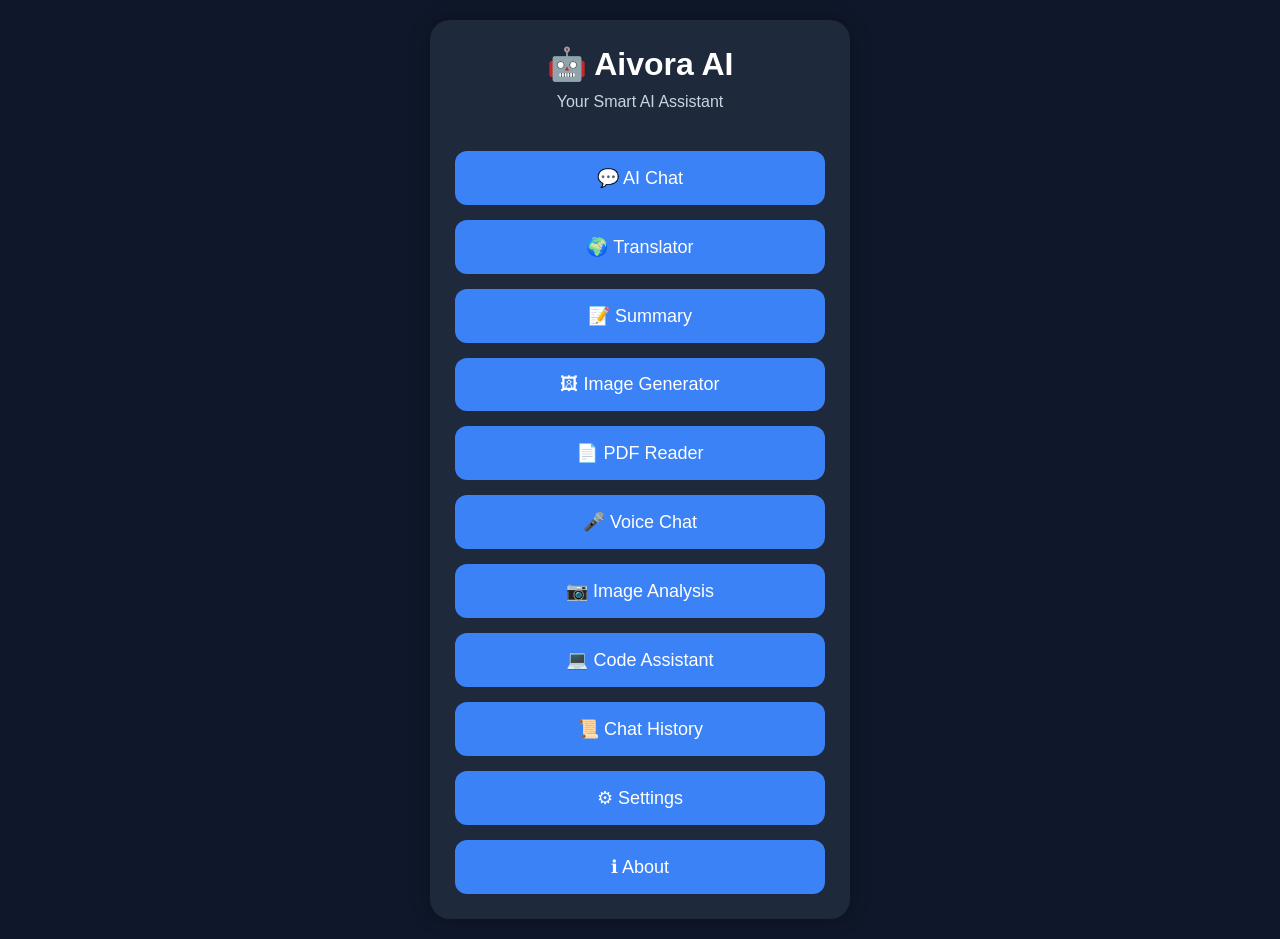
<file: index.html>
<!DOCTYPE html>
<html lang="en">

<head>
    <meta charset="UTF-8">
    <meta name="viewport" content="width=device-width, initial-scale=1.0">
    <title>Aivora AI</title>

    <link rel="stylesheet" href="style.css">
</head>

<body>

<div class="container">

    <h1>🤖 Aivora AI</h1>

    <p class="subtitle">
        Your Smart AI Assistant
    </p>

    <button onclick="location.href='chat.html'">
        💬 AI Chat
    </button>

    <button onclick="location.href='translator.html'">
        🌍 Translator
    </button>

    <button onclick="location.href='summary.html'">
        📝 Summary
    </button>

   <button onclick="location.href='image.html'">
    🖼 Image Generator
</button>

  <button onclick="location.href='pdf.html'">
    📄 PDF Reader
</button>

<button onclick="location.href='voice.html'">
🎤 Voice Chat
</button>

<button onclick="location.href='image_analysis.html'">
📷 Image Analysis
</button>

<button onclick="location.href='code.html'">
💻 Code Assistant
</button>

<button onclick="location.href='history.html'">
📜 Chat History
</button>

    <button onclick="location.href='settings.html'">
        ⚙ Settings
    </button>

    <button onclick="location.href='about.html'">
    ℹ About
</button>

</div>

</body>

</html>
</file>
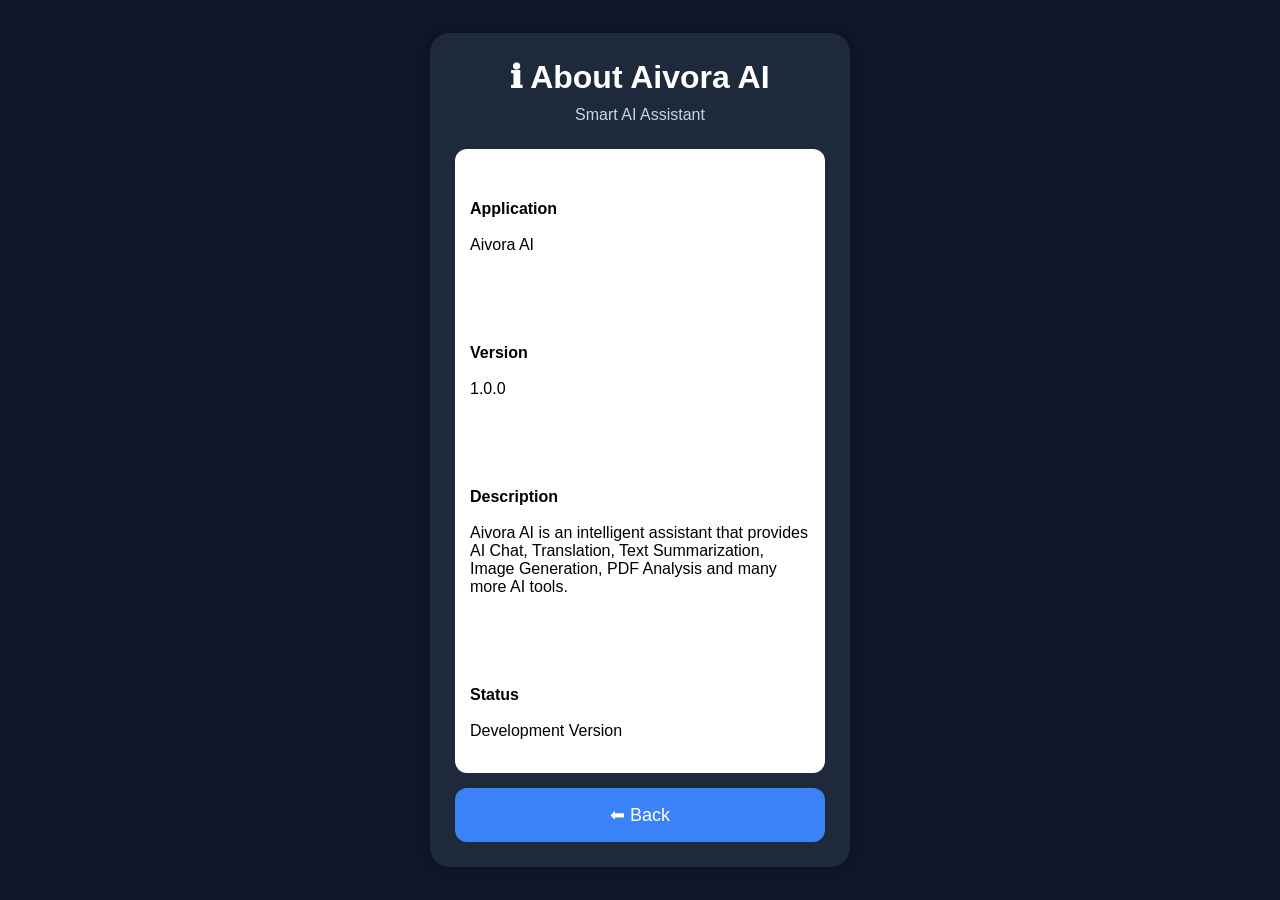
<file: about.html>
<!DOCTYPE html>
<html lang="en">

<head>
    <meta charset="UTF-8">
    <meta name="viewport" content="width=device-width, initial-scale=1.0">
    <title>About</title>
    <link rel="stylesheet" href="style.css">
</head>

<body>

<div class="container">

<header>
    <h1>ℹ About Aivora AI</h1>
    <p class="subtitle">Smart AI Assistant</p>
</header>

<div class="result">

<b>Application</b><br>
Aivora AI

<br><br>

<b>Version</b><br>
1.0.0

<br><br>

<b>Description</b><br>
Aivora AI is an intelligent assistant that provides AI Chat, Translation, Text Summarization, Image Generation, PDF Analysis and many more AI tools.

<br><br>

<b>Status</b><br>
Development Version

</div>

<button onclick="location.href='index.html'">
⬅ Back
</button>

</div>

</body>
</html>
</file>
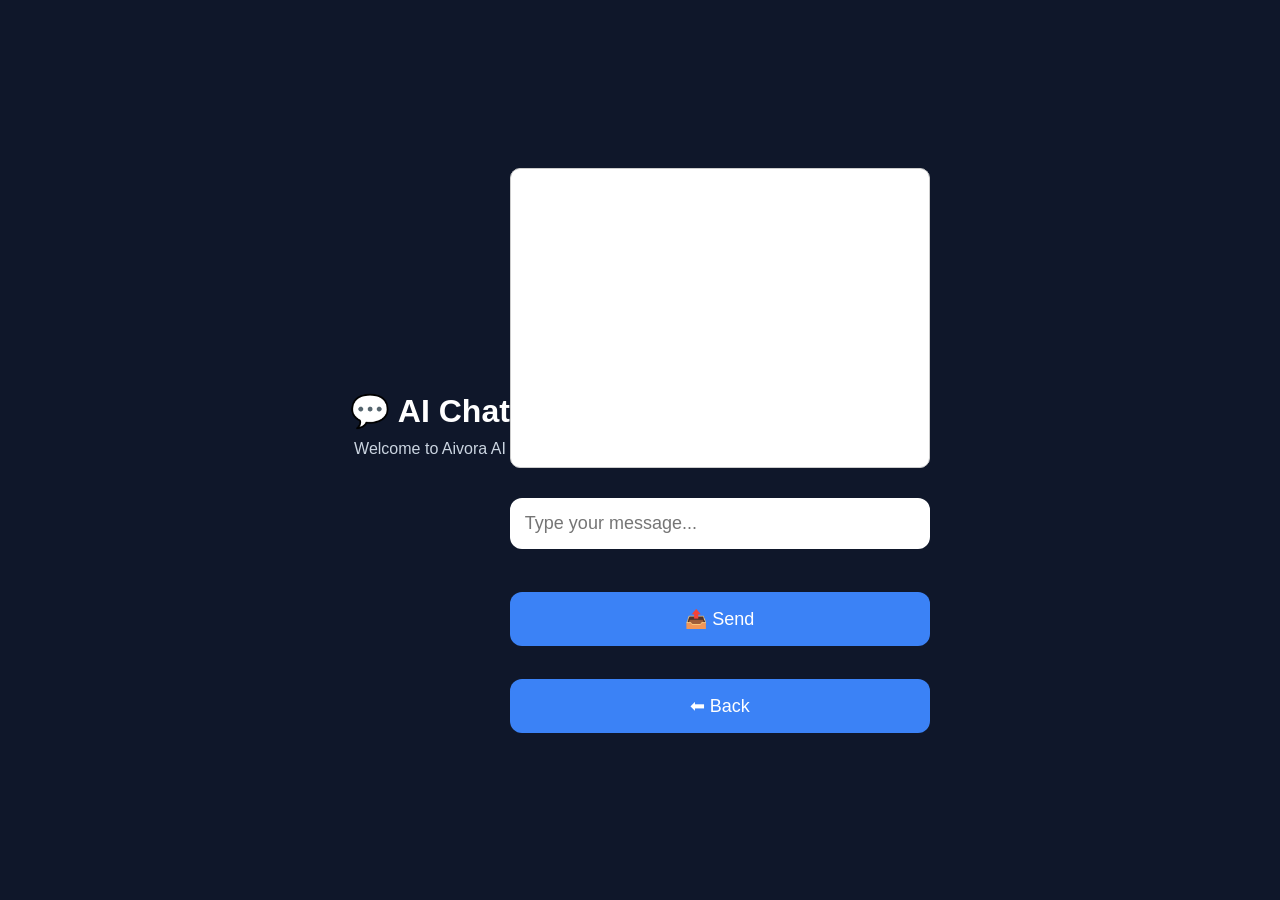
<file: chat.html>
<!DOCTYPE html>
<html lang="en">

<head>
    <meta charset="UTF-8">
    <meta name="viewport" content="width=device-width, initial-scale=1.0">
    <title>AI Chat</title>
    <link rel="stylesheet" href="style.css">
</head>

<body>

    <header>
        <h1>💬 AI Chat</h1>
        <p>Welcome to Aivora AI</p>
    </header>

    <main>

        <div id="messages"
            style="
            height:300px;
            background:white;
            border:1px solid #ccc;
            border-radius:10px;
            padding:10px;
            overflow-y:auto;
            margin-bottom:20px;">
        </div>

        <input
            type="text"
            id="messageInput"
            placeholder="Type your message..."
            style="width:100%;padding:15px;font-size:18px;">

        <br><br>

        <button id="sendBtn">
            📤 Send
        </button>

        <br><br>

        <button onclick="window.location.href='index.html'">
            ⬅ Back
        </button>

    </main>

    <script src="app.js"></script>

</body>

</html>
</file>
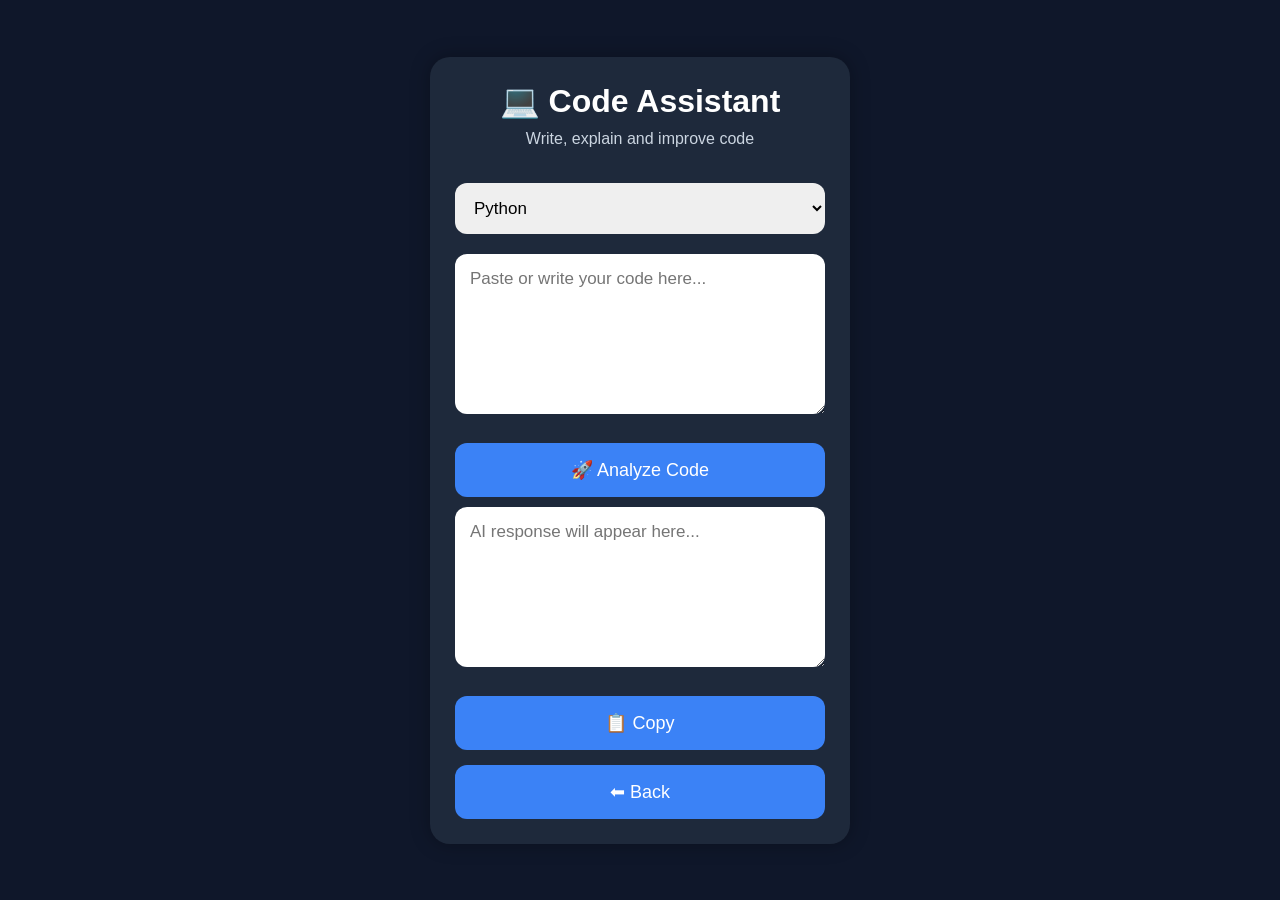
<file: code.html>
<!DOCTYPE html>
<html lang="en">

<head>
<meta charset="UTF-8">
<meta name="viewport" content="width=device-width, initial-scale=1.0">
<title>Code Assistant</title>
<link rel="stylesheet" href="style.css">
</head>

<body>

<div class="container">

<header>
<h1>💻 Code Assistant</h1>
<p class="subtitle">Write, explain and improve code</p>
</header>

<select id="language">
<option>Python</option>
<option>JavaScript</option>
<option>HTML</option>
<option>CSS</option>
<option>C++</option>
<option>Java</option>
<option>PHP</option>
<option>Go</option>
<option>Rust</option>
</select>

<textarea
id="codeInput"
placeholder="Paste or write your code here..."></textarea>

<button id="analyzeBtn">
🚀 Analyze Code
</button>

<textarea
id="codeOutput"
readonly
placeholder="AI response will appear here..."></textarea>

<button id="copyBtn">
📋 Copy
</button>

<button onclick="location.href='index.html'">
⬅ Back
</button>

</div>

<script src="code.js"></script>

</body>
</html>
</file>
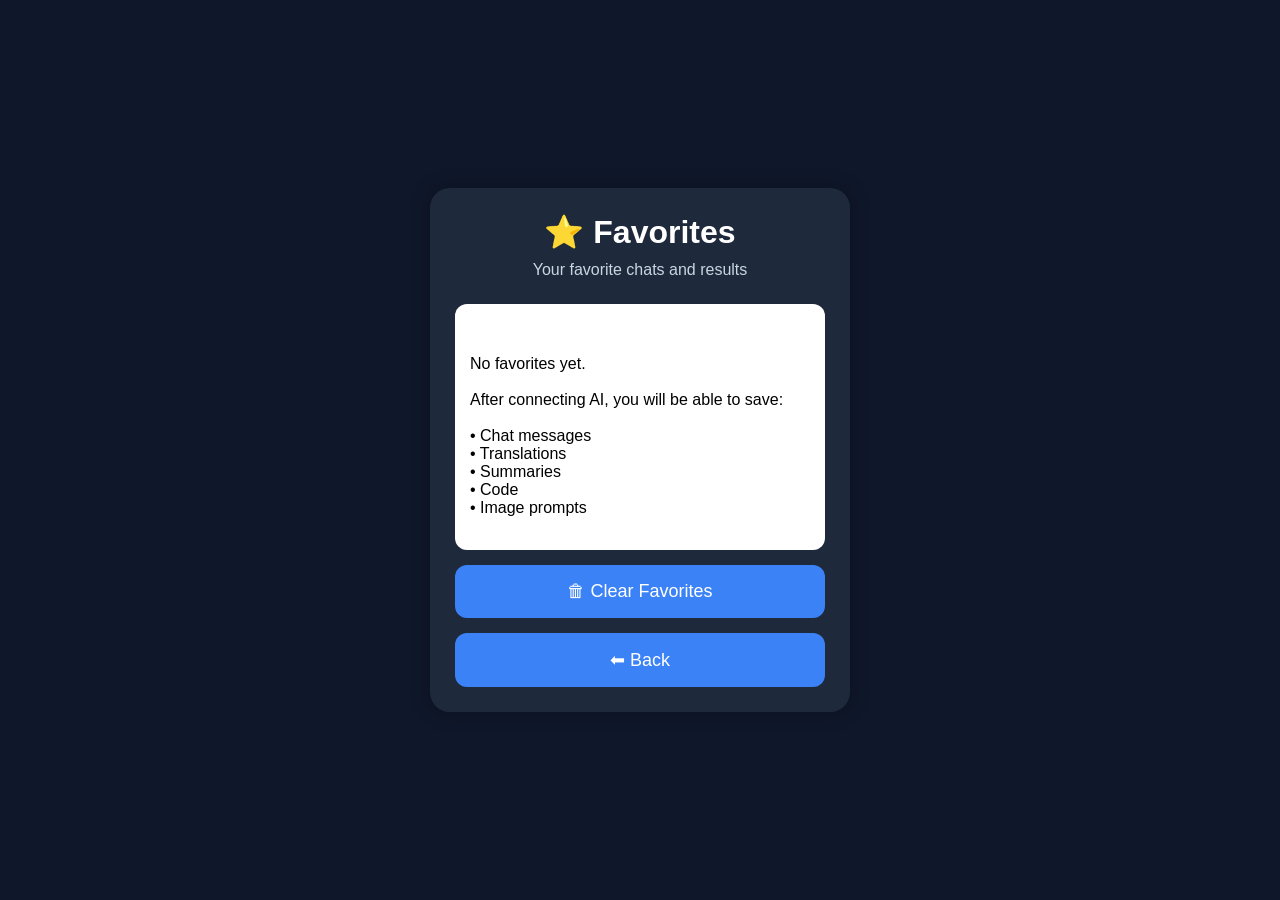
<file: favorites.html>
<!DOCTYPE html>
<html lang="en">

<head>
<meta charset="UTF-8">
<meta name="viewport" content="width=device-width, initial-scale=1.0">
<title>Favorites</title>
<link rel="stylesheet" href="style.css">
</head>

<body>

<div class="container">

<header>
<h1>⭐ Favorites</h1>
<p class="subtitle">Your favorite chats and results</p>
</header>

<div class="result" id="favoritesResult">

No favorites yet.

After connecting AI, you will be able to save:

• Chat messages
• Translations
• Summaries
• Code
• Image prompts

</div>

<button id="clearFavorites">
🗑 Clear Favorites
</button>

<button onclick="location.href='index.html'">
⬅ Back
</button>

</div>

<script src="favorites.js"></script>

</body>

</html>
</file>
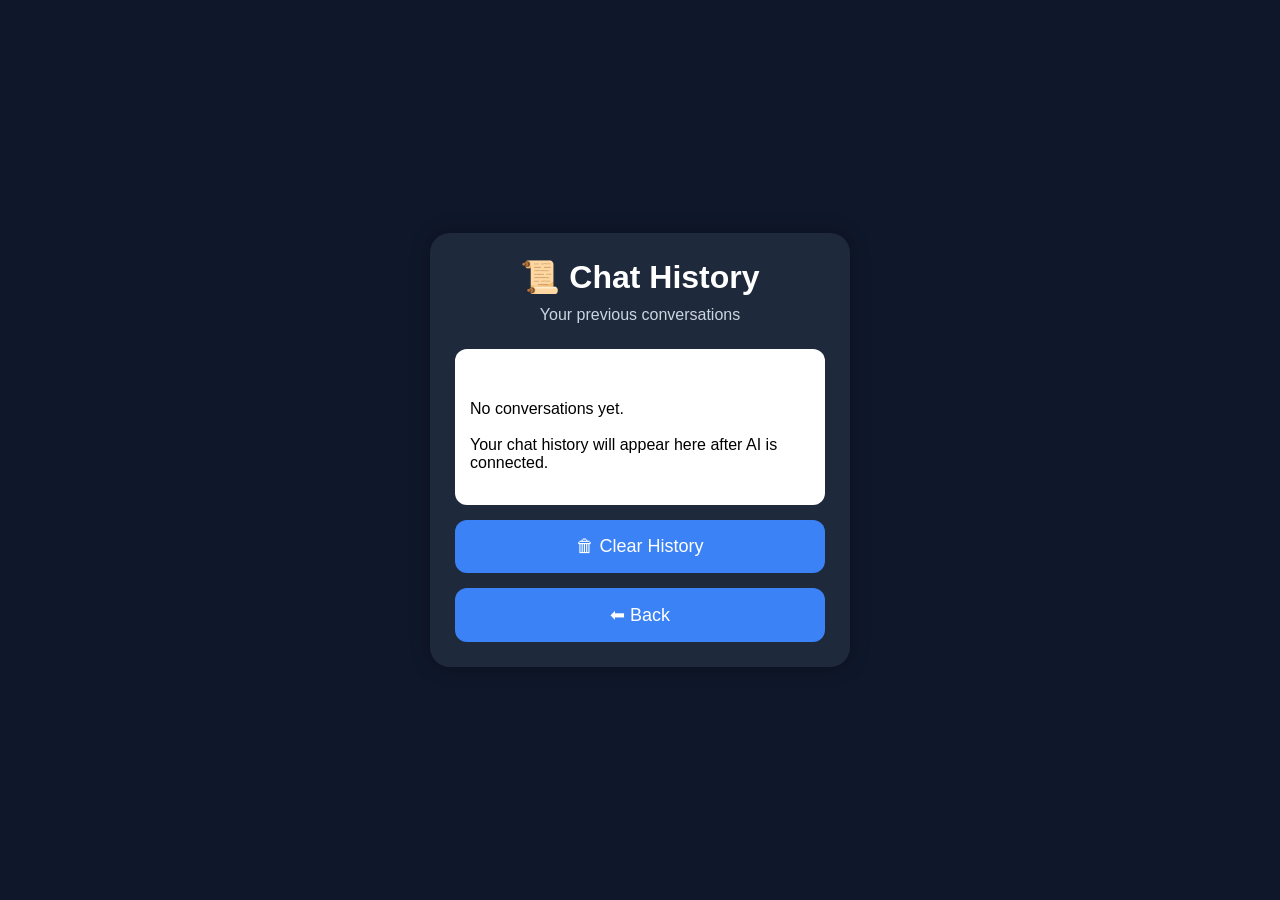
<file: history.html>
<!DOCTYPE html>
<html lang="en">

<head>
<meta charset="UTF-8">
<meta name="viewport" content="width=device-width, initial-scale=1.0">
<title>Chat History</title>
<link rel="stylesheet" href="style.css">
</head>

<body>

<div class="container">

<header>
<h1>📜 Chat History</h1>
<p class="subtitle">Your previous conversations</p>
</header>

<div class="result">

No conversations yet.

Your chat history will appear here after AI is connected.

</div>

<button id="clearBtn">
🗑 Clear History
</button>

<button onclick="location.href='index.html'">
⬅ Back
</button>

</div>

<script src="history.js"></script>

</body>
</html>
</file>
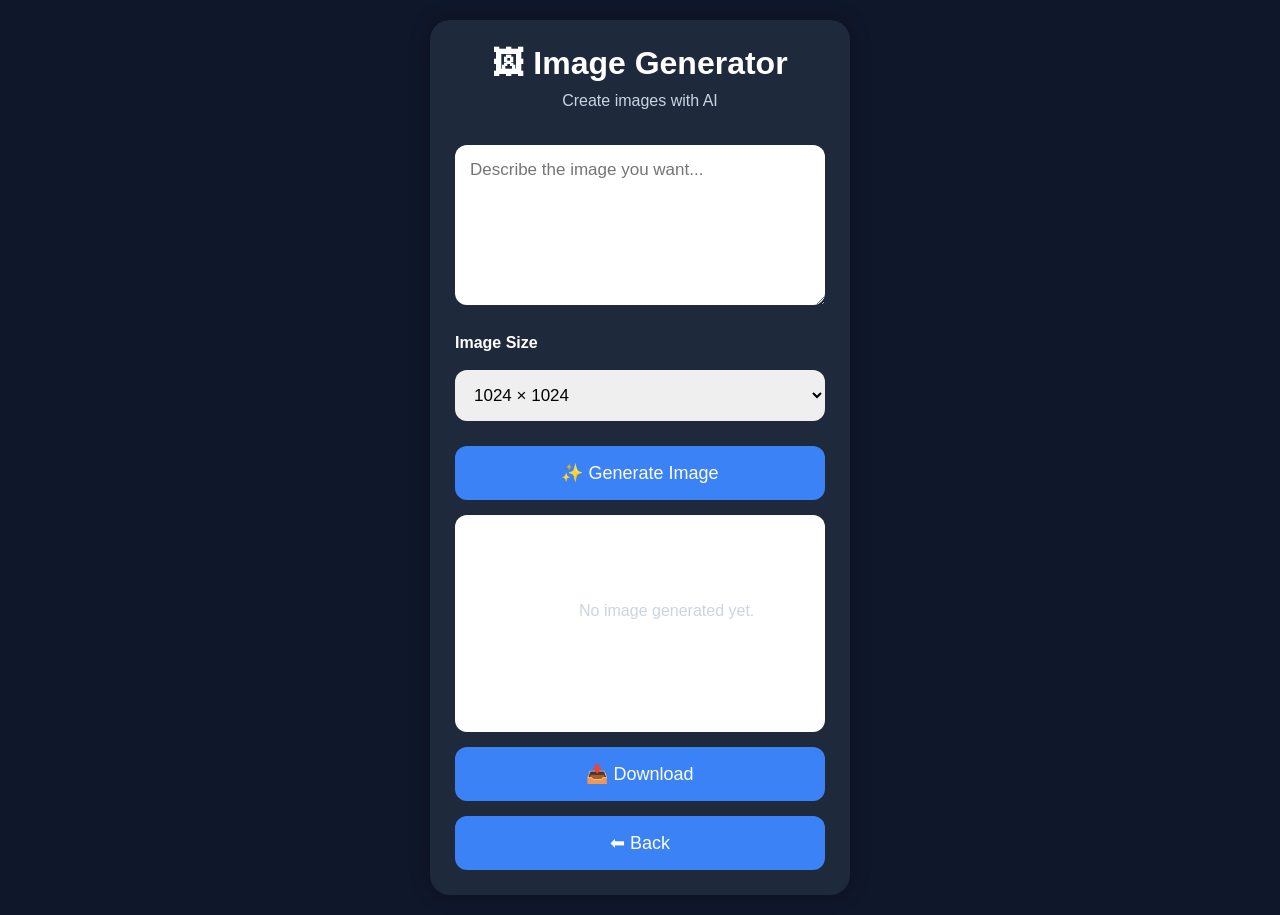
<file: image.html>
<!DOCTYPE html>
<html lang="en">

<head>
    <meta charset="UTF-8">
    <meta name="viewport" content="width=device-width, initial-scale=1.0">
    <title>Image Generator</title>
    <link rel="stylesheet" href="style.css">
</head>

<body>

<div class="container">

    <header>
        <h1>🖼 Image Generator</h1>
        <p class="subtitle">Create images with AI</p>
    </header>

    <textarea
        id="prompt"
        placeholder="Describe the image you want..."
    ></textarea>

    <label>Image Size</label>

    <select id="size">
        <option>1024 × 1024</option>
        <option>1024 × 1536</option>
        <option>1536 × 1024</option>
    </select>

    <button id="generateBtn">
        ✨ Generate Image
    </button>

    <div class="result">

        <p style="text-align:center;">
            No image generated yet.
        </p>

    </div>

    <button id="downloadBtn">
        📥 Download
    </button>

    <button onclick="location.href='index.html'">
        ⬅ Back
    </button>

</div>

<script src="image.js"></script>

</body>

</html>
</file>
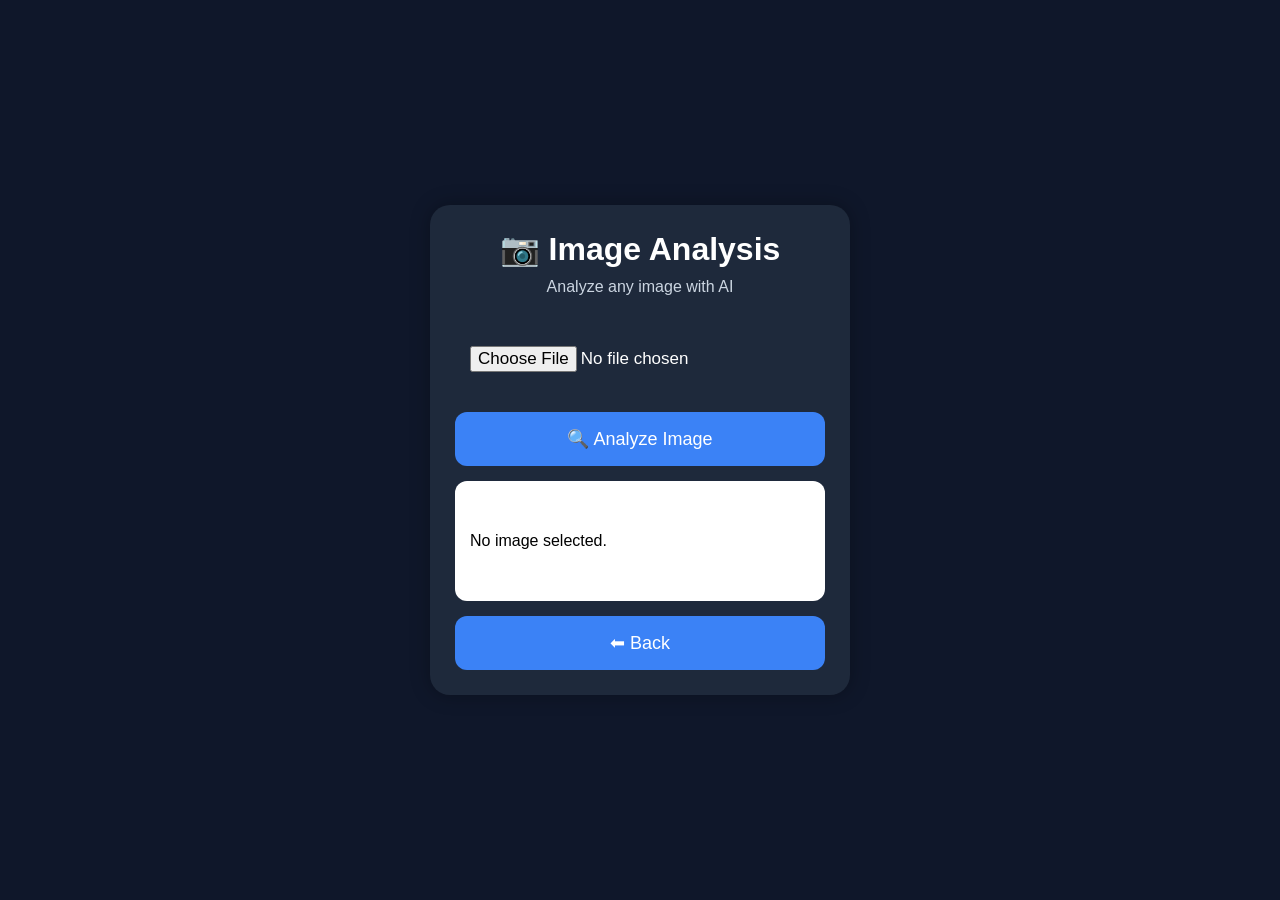
<file: image_analysis.html>
<!DOCTYPE html>
<html lang="en">

<head>
<meta charset="UTF-8">
<meta name="viewport" content="width=device-width, initial-scale=1.0">
<title>Image Analysis</title>
<link rel="stylesheet" href="style.css">
</head>

<body>

<div class="container">

<header>
<h1>📷 Image Analysis</h1>
<p class="subtitle">Analyze any image with AI</p>
</header>

<input
type="file"
id="imageFile"
accept="image/*">

<button id="analyzeBtn">
🔍 Analyze Image
</button>

<div class="result" id="result">

No image selected.

</div>

<button onclick="location.href='index.html'">

⬅ Back

</button>

</div>

<script src="image_analysis.js"></script>

</body>
</html>
</file>
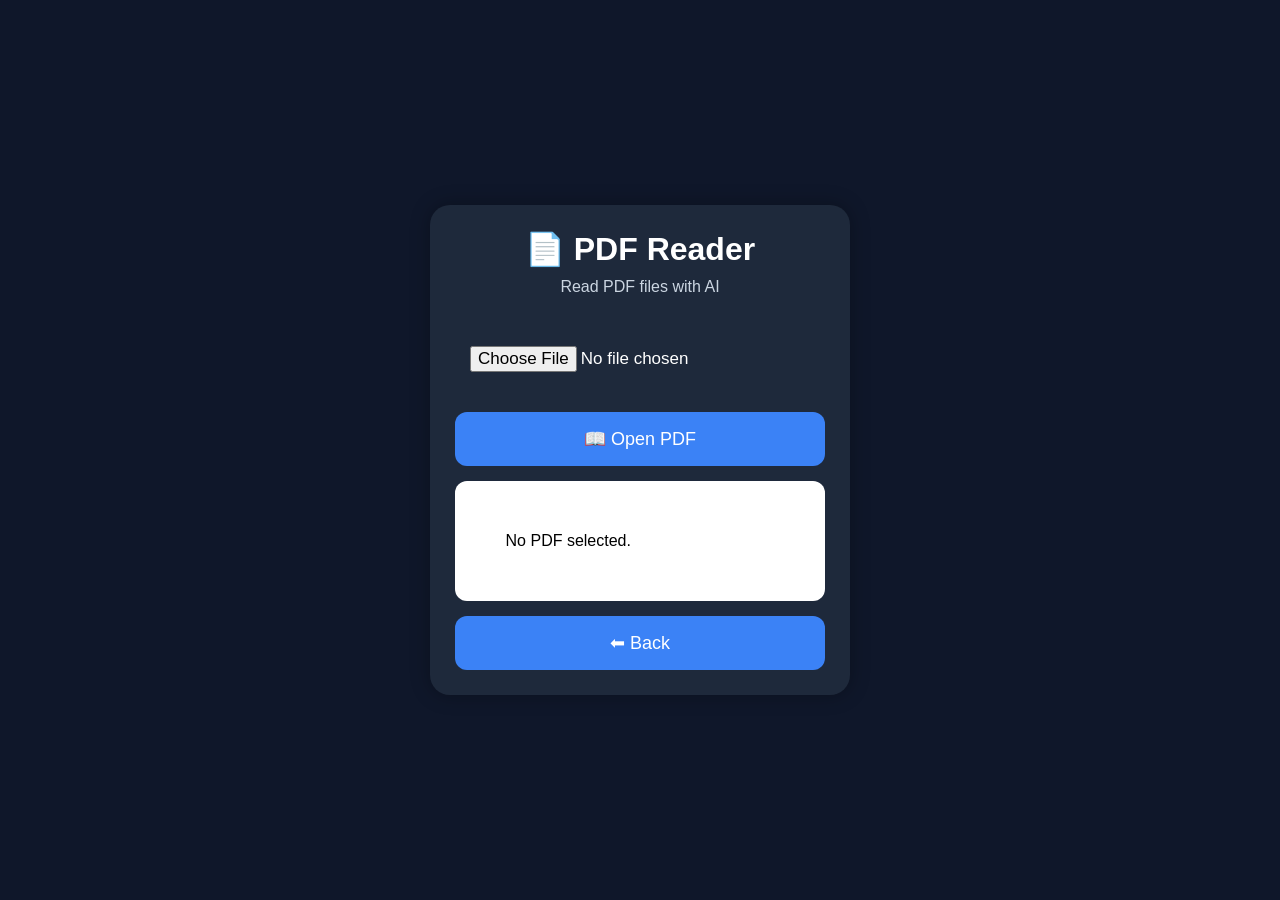
<file: pdf.html>
<!DOCTYPE html>
<html lang="en">

<head>
    <meta charset="UTF-8">
    <meta name="viewport" content="width=device-width, initial-scale=1.0">
    <title>PDF Reader</title>
    <link rel="stylesheet" href="style.css">
</head>

<body>

<div class="container">

    <header>
        <h1>📄 PDF Reader</h1>
        <p class="subtitle">Read PDF files with AI</p>
    </header>

    <input
        type="file"
        id="pdfFile"
        accept=".pdf">

    <button id="openBtn">
        📖 Open PDF
    </button>

    <div class="result" id="result">

        No PDF selected.

    </div>

    <button onclick="location.href='index.html'">
        ⬅ Back
    </button>

</div>

<script src="pdf.js"></script>

</body>

</html>
</file>
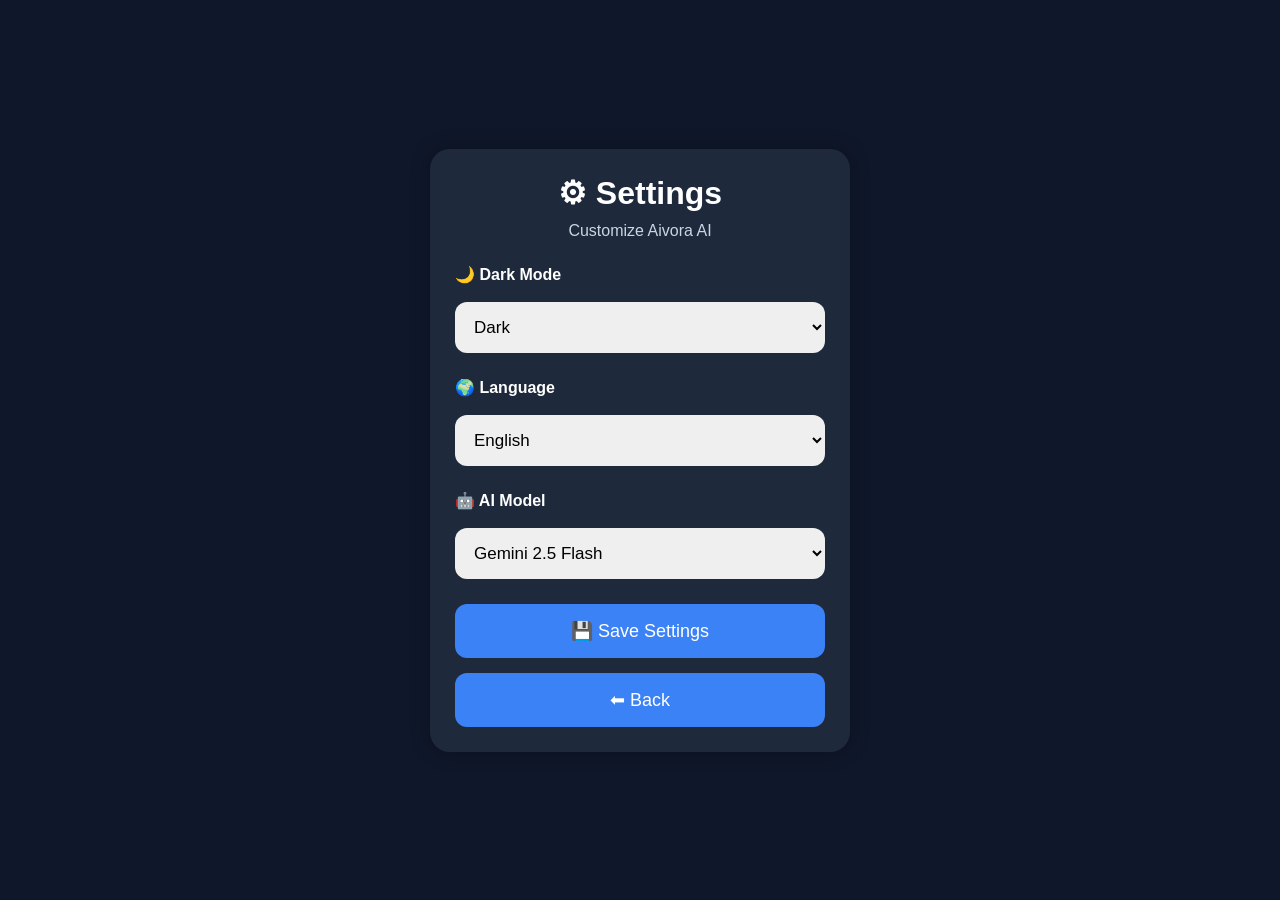
<file: settings.html>
<!DOCTYPE html>
<html lang="en">

<head>
    <meta charset="UTF-8">
    <meta name="viewport" content="width=device-width, initial-scale=1.0">
    <title>Settings</title>
    <link rel="stylesheet" href="style.css">
</head>

<body>

<div class="container">

    <header>
        <h1>⚙ Settings</h1>
        <p class="subtitle">Customize Aivora AI</p>
    </header>

    <label>🌙 Dark Mode</label>
    <select id="theme">
        <option>Dark</option>
        <option>Light</option>
    </select>

    <label>🌍 Language</label>
    <select id="language">
        <option>English</option>
        <option>العربية</option>
    </select>

    <label>🤖 AI Model</label>
    <select id="model">
        <option>Gemini 2.5 Flash</option>
        <option>Gemini 2.5 Pro</option>
    </select>

    <button id="saveBtn">
        💾 Save Settings
    </button>

    <button onclick="location.href='index.html'">
        ⬅ Back
    </button>

</div>

<script src="settings.js"></script>

</body>
</html>
</file>
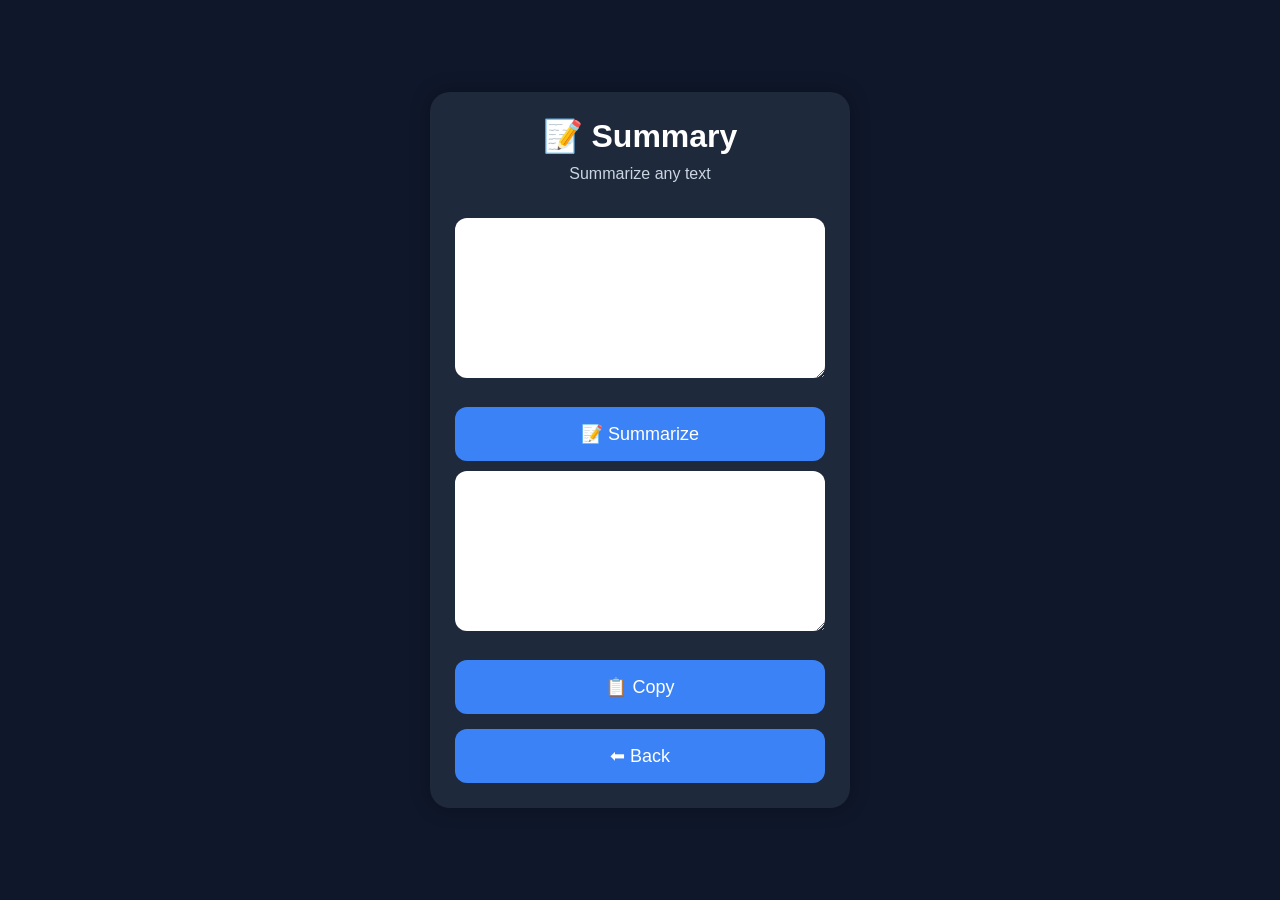
<file: summary.html>
<!DOCTYPE html>
<html lang="en">
<head>
    <meta charset="UTF-8">
    <meta name="viewport" content="width=device-width, initial-scale=1.0">
    <title>Summary</title>
    <link rel="stylesheet" href="style.css">
</head>

<body>

<div class="container">

    <header>
        <h1>📝 Summary</h1>
        <p class="subtitle">Summarize any text</p>
    </header>

    <textarea
        id="inputText"
        placeholder="Paste your text here...">
    </textarea>

    <button id="summaryBtn">
        📝 Summarize
    </button>

    <textarea
        id="outputText"
        placeholder="Summary..."
        readonly>
    </textarea>

    <button id="copyBtn">
        📋 Copy
    </button>

    <button onclick="window.location.href='index.html'">
        ⬅ Back
    </button>

</div>

<script src="summary.js"></script>

</body>
</html>
</file>
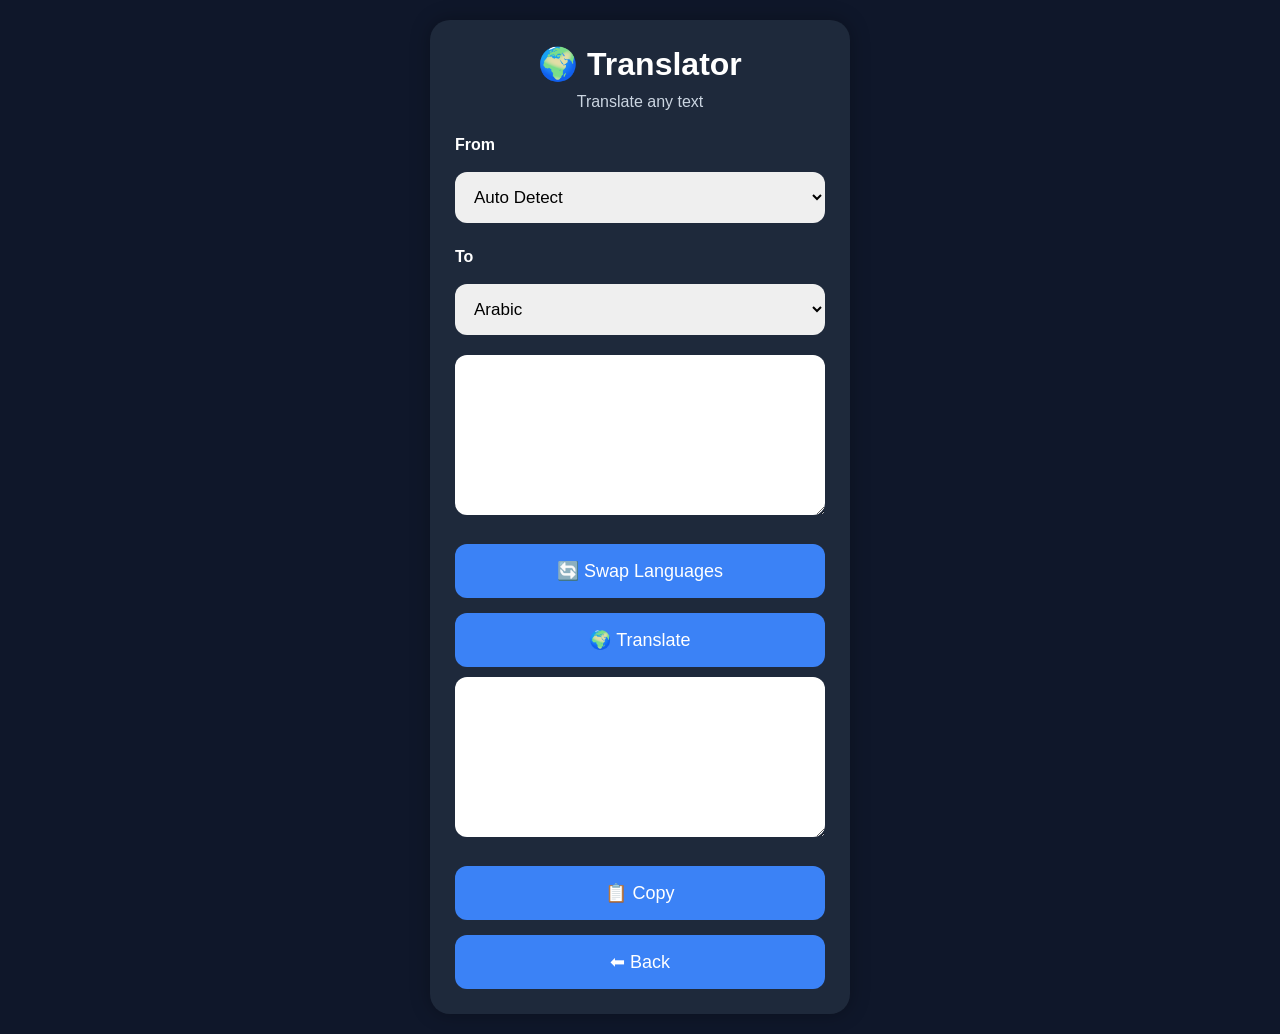
<file: translator.html>
<!DOCTYPE html>
<html lang="en">
<head>
    <meta charset="UTF-8">
    <meta name="viewport" content="width=device-width, initial-scale=1.0">
    <title>Translator</title>
    <link rel="stylesheet" href="style.css">
</head>

<body>

<div class="container">

    <header>
        <h1>🌍 Translator</h1>
        <p class="subtitle">Translate any text</p>
    </header>

    <label>From</label>
    <select id="fromLang">
        <option value="auto">Auto Detect</option>
        <option value="en">English</option>
        <option value="ar">Arabic</option>
        <option value="fr">French</option>
        <option value="es">Spanish</option>
        <option value="de">German</option>
    </select>

    <label>To</label>
    <select id="toLang">
        <option value="ar">Arabic</option>
        <option value="en">English</option>
        <option value="fr">French</option>
        <option value="es">Spanish</option>
        <option value="de">German</option>
    </select>

    <textarea
        id="inputText"
        placeholder="Enter text...">
    </textarea>

    <button id="swapBtn">
        🔄 Swap Languages
    </button>

    <button id="translateBtn">
        🌍 Translate
    </button>

    <textarea
        id="outputText"
        placeholder="Translation..."
        readonly>
    </textarea>

    <button id="copyBtn">
        📋 Copy
    </button>

    <button onclick="window.location.href='index.html'">
        ⬅ Back
    </button>

</div>

<script src="translator.js"></script>

</body>
</html>
</file>
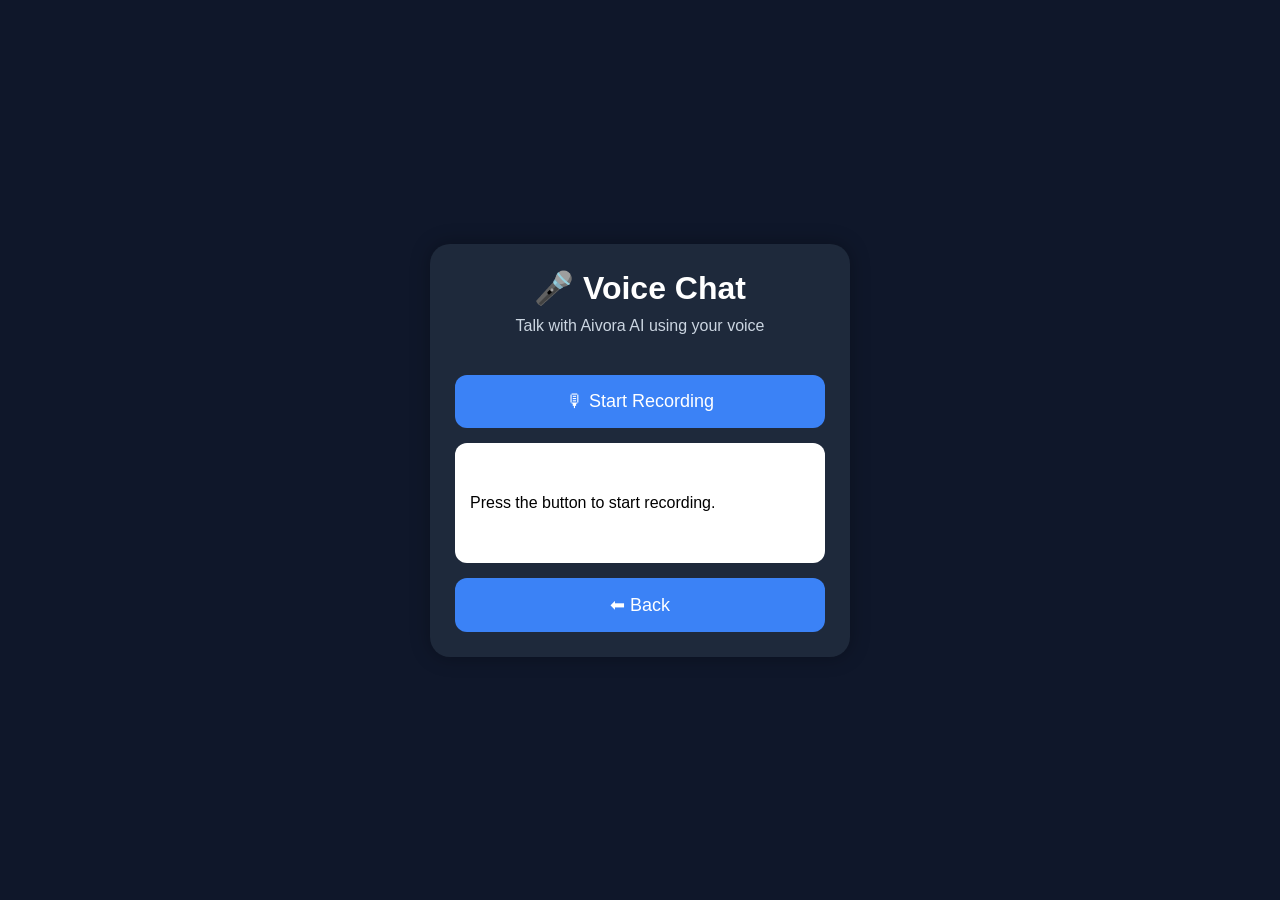
<file: voice.html>
<!DOCTYPE html>
<html lang="en">

<head>
<meta charset="UTF-8">
<meta name="viewport" content="width=device-width, initial-scale=1.0">
<title>Voice Chat</title>
<link rel="stylesheet" href="style.css">
</head>

<body>

<div class="container">

<header>
<h1>🎤 Voice Chat</h1>
<p class="subtitle">Talk with Aivora AI using your voice</p>
</header>

<button id="recordBtn">
🎙 Start Recording
</button>

<div class="result" id="voiceResult">

Press the button to start recording.

</div>

<button onclick="location.href='index.html'">
⬅ Back
</button>

</div>

<script src="voice.js"></script>

</body>
</html>
</file>
<file: style.css>
* {
    margin: 0;
    padding: 0;
    box-sizing: border-box;
    font-family: Arial, sans-serif;
}

body {
    background: #0f172a;
    color: white;
    display: flex;
    justify-content: center;
    align-items: center;
    min-height: 100vh;
    padding: 20px;
}

.container {
    width: 100%;
    max-width: 420px;
    background: #1e293b;
    border-radius: 20px;
    padding: 25px;
    box-shadow: 0 0 20px rgba(0,0,0,.3);
}

h1 {
    text-align: center;
    font-size: 32px;
    margin-bottom: 10px;
}

.subtitle,
p {
    text-align: center;
    color: #cbd5e1;
    margin-bottom: 25px;
}

button {
    width: 100%;
    padding: 16px;
    margin-top: 15px;
    border: none;
    border-radius: 12px;
    background: #3b82f6;
    color: white;
    font-size: 18px;
    cursor: pointer;
    transition: .3s;
}

button:hover {
    background: #2563eb;
}

button:active {
    transform: scale(.98);
}

input,
textarea,
select {
    width: 100%;
    padding: 15px;
    margin: 10px 0;
    border-radius: 12px;
    border: none;
    font-size: 17px;
}

textarea {
    min-height: 160px;
    resize: vertical;
}

.result {
    width: 100%;
    background: white;
    color: black;
    padding: 15px;
    border-radius: 12px;
    min-height: 120px;
    margin-top: 15px;
    white-space: pre-wrap;
}

label {
    display: block;
    margin-top: 15px;
    margin-bottom: 8px;
    font-weight: bold;
}

header {
    text-align: center;
    margin-bottom: 25px;
}

main {
    width: 100%;
    max-width: 420px;
}
</file>
